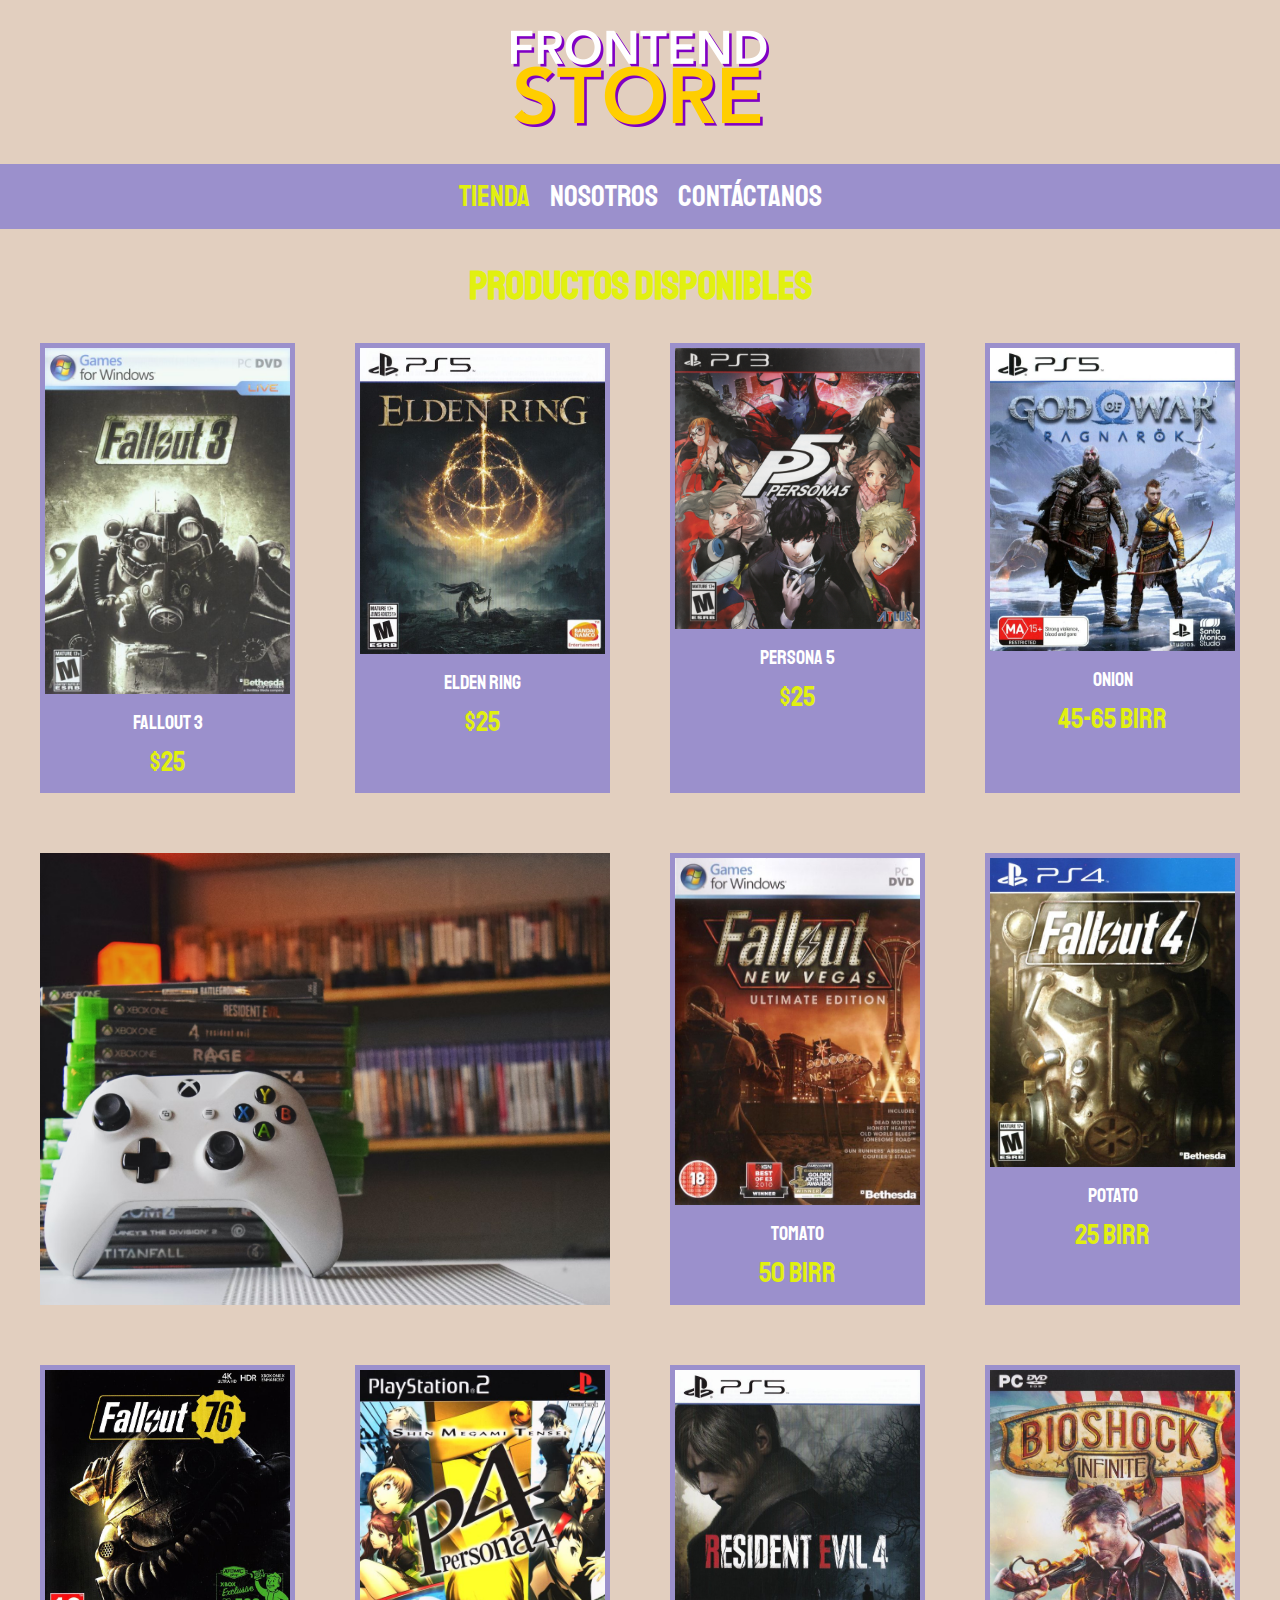
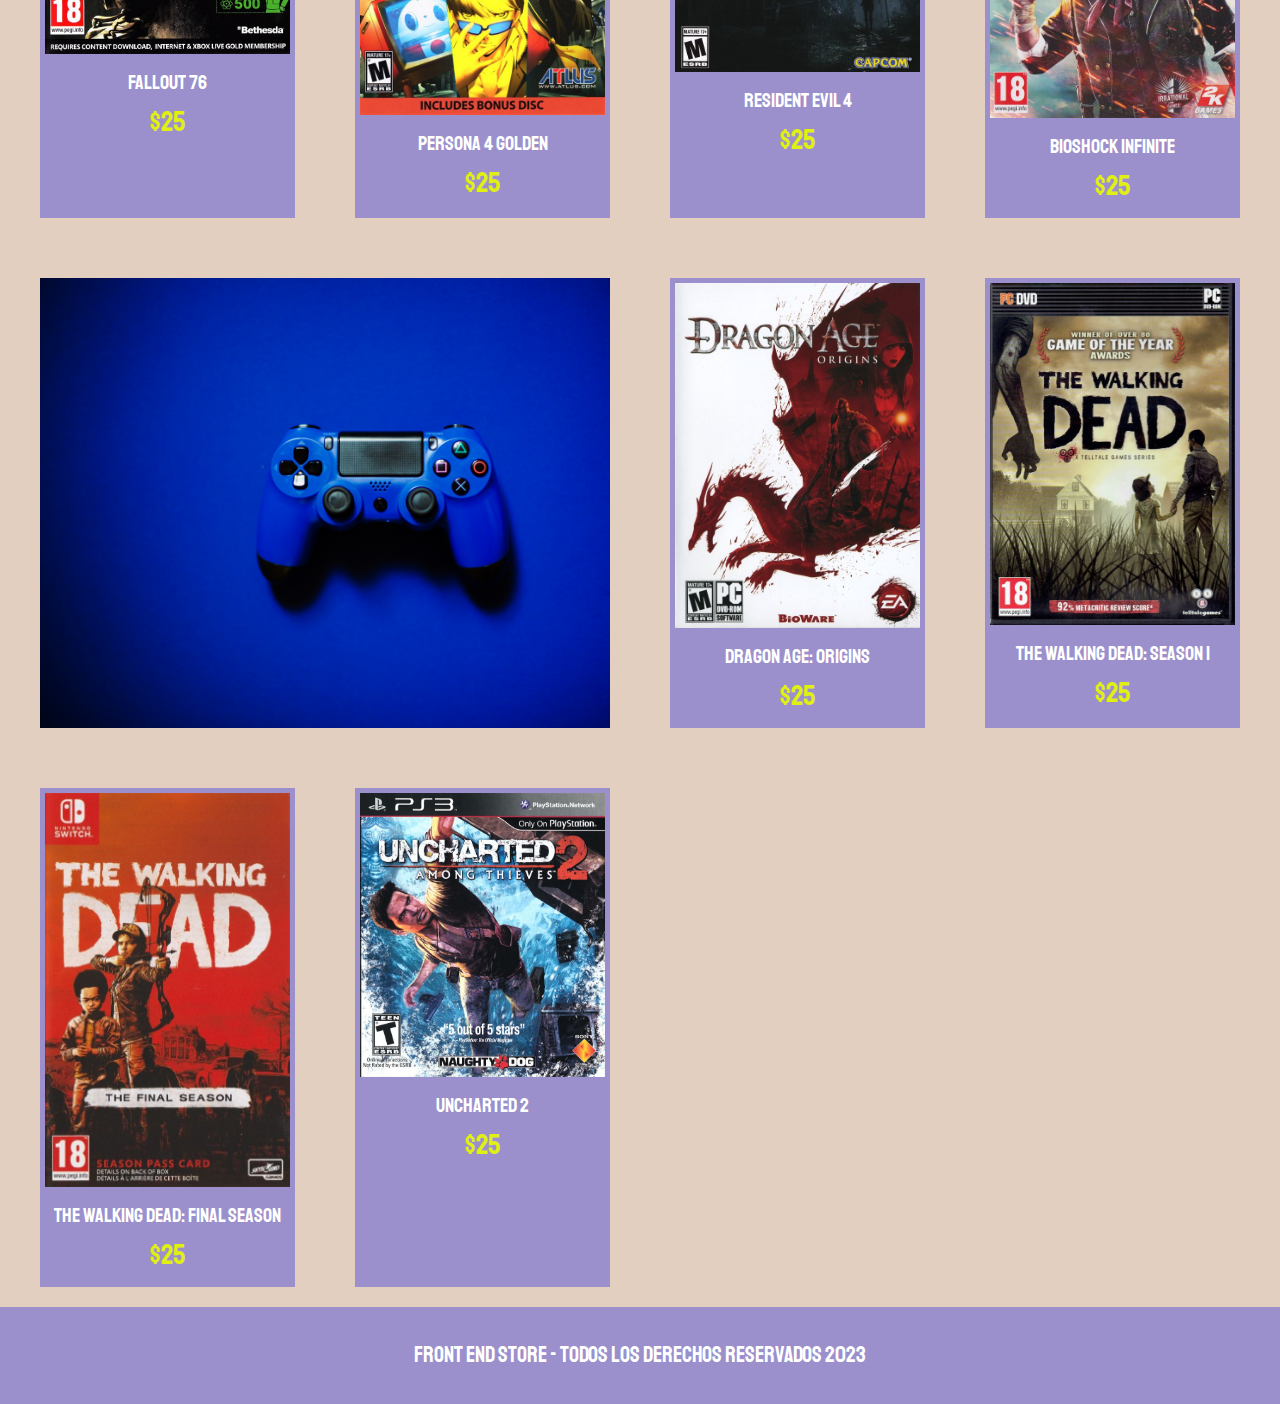
<file: index.html>
<!DOCTYPE html>
<html lang="en">
<head>
    <meta charset="UTF-8">
    <meta name="viewport" content="width=device-width, initial-scale=1.0">
    <title>FrontEnd Store</title>
    <link rel="stylesheet" href="css/normalize.css">
    <link rel="preconnect" href="https://fonts.googleapis.com">
    <link rel="preconnect" href="https://fonts.gstatic.com" crossorigin>
    <link href="https://fonts.googleapis.com/css2?family=Staatliches&display=swap" rel="stylesheet">
    <link rel="stylesheet" href="css/style.css">

</head>
<body>
    <header class="header">
        <a href="index.html">
            <img class="header_logo"src="img/logo.png" alt="Logotipo">
        </a>
    </header>

    <nav class="navegacion">
        <a class="navegacion-enlace navegacion-enlace--activo" href="index.html">Tienda</a>
        <a class="navegacion-enlace" href="nosotros.html">Nosotros</a>
        <a class="navegacion-enlace" href="formulario.html">Contáctanos</a>
    </nav>

    <main class="contenedor">
        <h1>Productos disponibles</h1>
        <div class="grid">
            <div class="producto">
                <a href="producto.html">
                    <img class="producto_imagen" src="img/1.jpg" alt="imagen fallout3">
                    <div class="producto_informacion">
                        <p class="producto_nombre">Fallout 3</p>
                        <p class="producto_precio">$25</p>
                    </div>
                </a>
            </div> <!-- producto -->
            <div class="producto">
                <a href="producto.html">
                    <img class="producto_imagen" src="img/2.jpg" alt="imagen elden ring">
                    <div class="producto_informacion">
                        <p class="producto_nombre">Elden Ring</p>
                        <p class="producto_precio">$25</p>
                    </div>
                </a>
            </div> <!-- producto -->
            <div class="producto">
                <a href="producto.html">
                    <img class="producto_imagen" src="img/3.jpg" alt="imagen persona5">
                    <div class="producto_informacion">
                        <p class="producto_nombre">Persona 5</p>
                        <p class="producto_precio">$25</p>
                    </div>
                </a>
            </div> <!-- producto -->
            <div class="producto">
                <a href="producto.html">
                    <img class="producto_imagen" src="img/4.jpg" alt="imagen gowragnarok">
                    <div class="producto_informacion">
                        <p class="producto_nombre">Onion</p>
                        <p class="producto_precio">45-65 birr</p>
                    </div>
                </a>
            </div> <!-- producto -->
            <div class="producto">
                <a href="producto.html">
                    <img class="producto_imagen" src="img/5.jpg" alt="imagen falloutnv">
                    <div class="producto_informacion">
                        <p class="producto_nombre">Tomato</p>
                        <p class="producto_precio">50 birr</p>
                    </div>
                </a>
            </div> <!-- producto -->
            <div class="producto">
                <a href="producto.html">
                    <img class="producto_imagen" src="img/6.jpg" alt="imagen fallout4">
                    <div class="producto_informacion">
                        <p class="producto_nombre">Potato</p>
                        <p class="producto_precio">25 birr</p>
                    </div>
                </a>
            </div> <!-- producto -->
            <div class="producto">
                <a href="producto.html">
                    <img class="producto_imagen" src="img/7.jpg" alt="imagen fallout76">
                    <div class="producto_informacion">
                        <p class="producto_nombre">Fallout 76</p>
                        <p class="producto_precio">$25</p>
                    </div>
                </a>
            </div> <!-- producto -->
            <div class="producto">
                <a href="producto.html">
                    <img class="producto_imagen" src="img/8.jpg" alt="imagen persona4">
                    <div class="producto_informacion">
                        <p class="producto_nombre">Persona 4 Golden</p>
                        <p class="producto_precio">$25</p>
                    </div>
                </a>
            </div> <!-- producto -->
            <div class="producto">
                <a href="producto.html">
                    <img class="producto_imagen" src="img/9.jpg" alt="imagen re4">
                    <div class="producto_informacion">
                        <p class="producto_nombre">Resident Evil 4</p>
                        <p class="producto_precio">$25</p>
                    </div>
                </a>
            </div> <!-- producto -->
            <div class="producto">
                <a href="producto.html">
                    <img class="producto_imagen" src="img/10.jpg" alt="imagen infinite">
                    <div class="producto_informacion">
                        <p class="producto_nombre">Bioshock INFINITE</p>
                        <p class="producto_precio">$25</p>
                    </div>
                </a>
            </div> <!-- producto -->
            <div class="producto">
                <a href="producto.html">
                    <img class="producto_imagen" src="img/11.jpg" alt="imagen dragonage">
                    <div class="producto_informacion">
                        <p class="producto_nombre">Dragon Age: Origins</p>
                        <p class="producto_precio">$25</p>
                    </div>
                </a>
            </div> <!-- producto -->
            <div class="producto">
                <a href="producto.html">
                    <img class="producto_imagen" src="img/12.jpg" alt="imagen twd1">
                    <div class="producto_informacion">
                        <p class="producto_nombre">The Walking Dead: Season 1</p>
                        <p class="producto_precio">$25</p>
                    </div>
                </a>
            </div> <!-- producto -->
            <div class="producto">
                <a href="producto.html">
                    <img class="producto_imagen" src="img/13.jpg" alt="imagen twdfs">
                    <div class="producto_informacion">
                        <p class="producto_nombre">The Walking Dead: Final season</p>
                        <p class="producto_precio">$25</p>
                    </div>
                </a>
            </div> <!-- producto -->
            <div class="producto">
                <a href="producto.html">
                    <img class="producto_imagen" src="img/14.jpg" alt="imagen uncharted2">
                    <div class="producto_informacion">
                        <p class="producto_nombre">Uncharted 2</p>
                        <p class="producto_precio">$25</p>
                    </div>
                </a>
            </div> <!-- producto -->

            <div class="grafico grafico--videojuegos"></div>
            <div class="grafico grafico--control"></div>
        </div>
    </main>

    <footer class="footer">
        <p class="footer_texto">Front End Store - Todos los derechos reservados 2023</p>
    </footer>
    
</body>
</html>
</file>
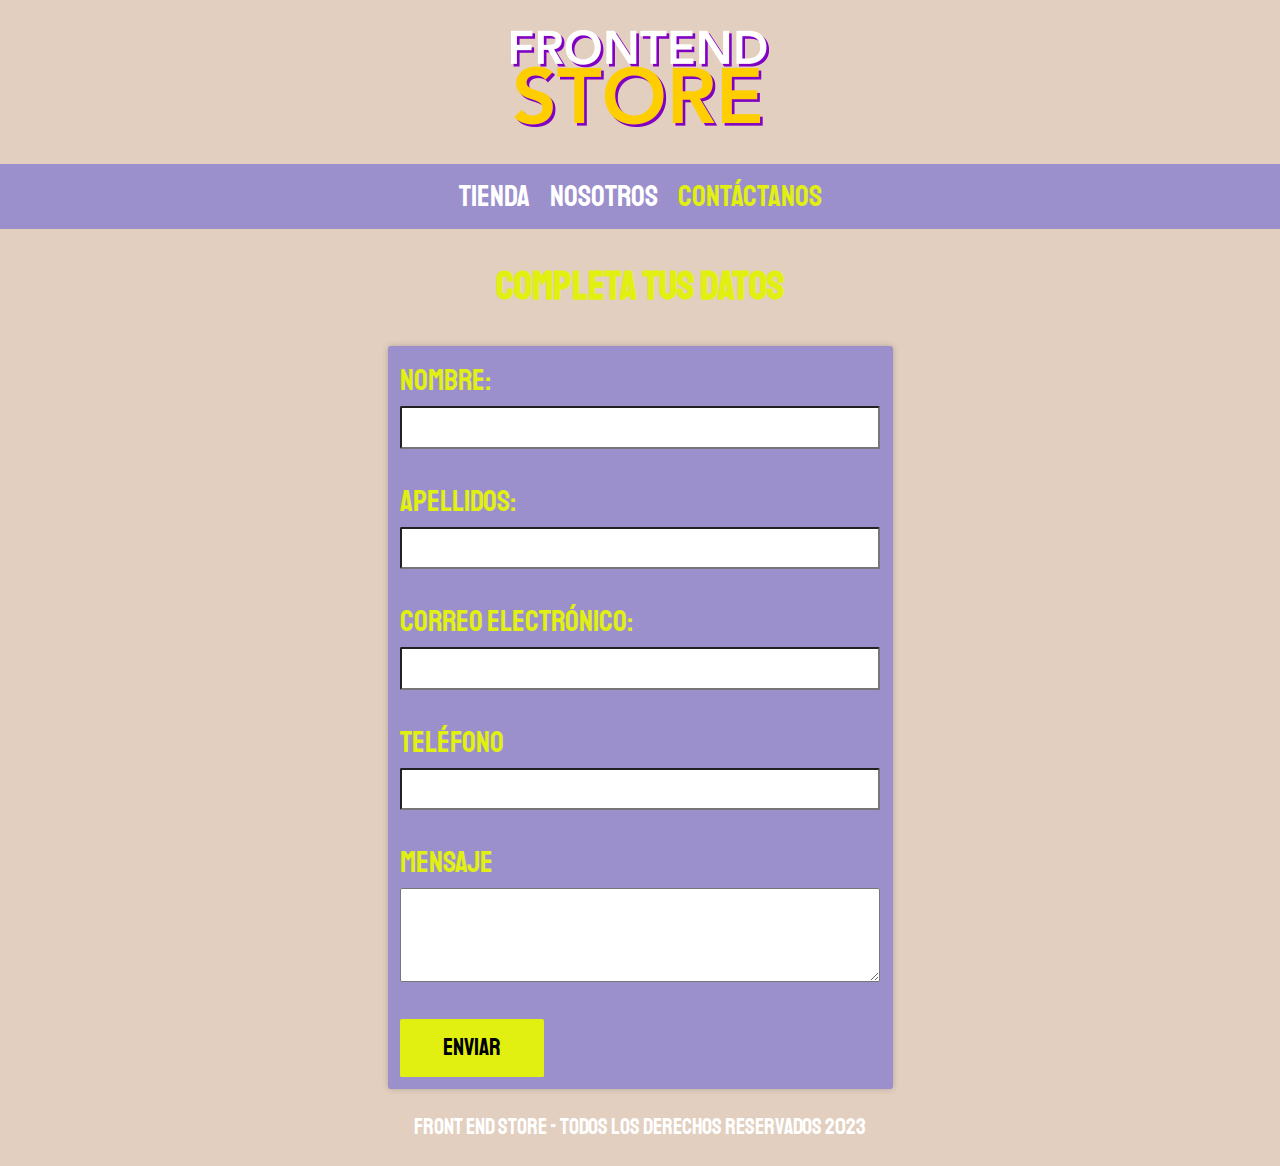
<file: formulario.html>
<!DOCTYPE html>
<html lang="en">
<head>
    <meta charset="UTF-8">
    <meta name="viewport" content="width=device-width, initial-scale=1.0">
    <title>FrontEnd Store</title>
    <link rel="stylesheet" href="css/normalize.css">
    <link rel="preconnect" href="https://fonts.googleapis.com">
    <link rel="preconnect" href="https://fonts.gstatic.com" crossorigin>
    <link href="https://fonts.googleapis.com/css2?family=Staatliches&display=swap" rel="stylesheet">
    <link rel="stylesheet" href="css/style.css">

</head>
<body>
    <header class="header">
        <a href="index.html">
            <img class="header_logo"src="img/logo.png" alt="Logotipo">
        </a>
    </header>

    <nav class="navegacion">
        <a class="navegacion-enlace" href="index.html">Tienda</a>
        <a class="navegacion-enlace" href="nosotros.html">Nosotros</a>
        <a class="navegacion-enlace navegacion-enlace--activo" href="formulario.html">Contáctanos</a>
    </nav>

    <main class="contenedor">
        <h1>Completa tus datos</h1>
        <form action="#" method="post">
        <div class="div__a">
            <span class="span__animado">Nombre:</span>
            <input class="campo__animado" type="text" id="nombre" name="nombre" required>
        </div>

        <div class="div__a">

            <span class="span__animado">Apellidos:</span>
            <input class="campo__animado" type="text" id="apellidos" name="apellidos" required>
        </div>
        <div class="div__a">
            <span class="span__animado">Correo Electrónico:</span>
            <input class="campo__animado" type="email" id="correo" name="correo" required>
        </div>

        <div class="div__a">
            <span class="span__animado">Teléfono</span>
            <input class="campo__animado" type="tel" id="telefono" name="telefono" required>
        </div>
        <div class="div__a">
            <span class="span__animado">Mensaje</span>
            <textarea class="campo__animado" id="mensaje" name="mensaje" required>
            </textarea>
        </div>

            <input class="formulario__submit2" type="submit" value="Enviar">
        </form>
    </main>

    <footer>
        <p class="footer_texto">Front End Store - Todos los derechos reservados 2023</p>
    </footer>
    
</body>
</html>
</file>
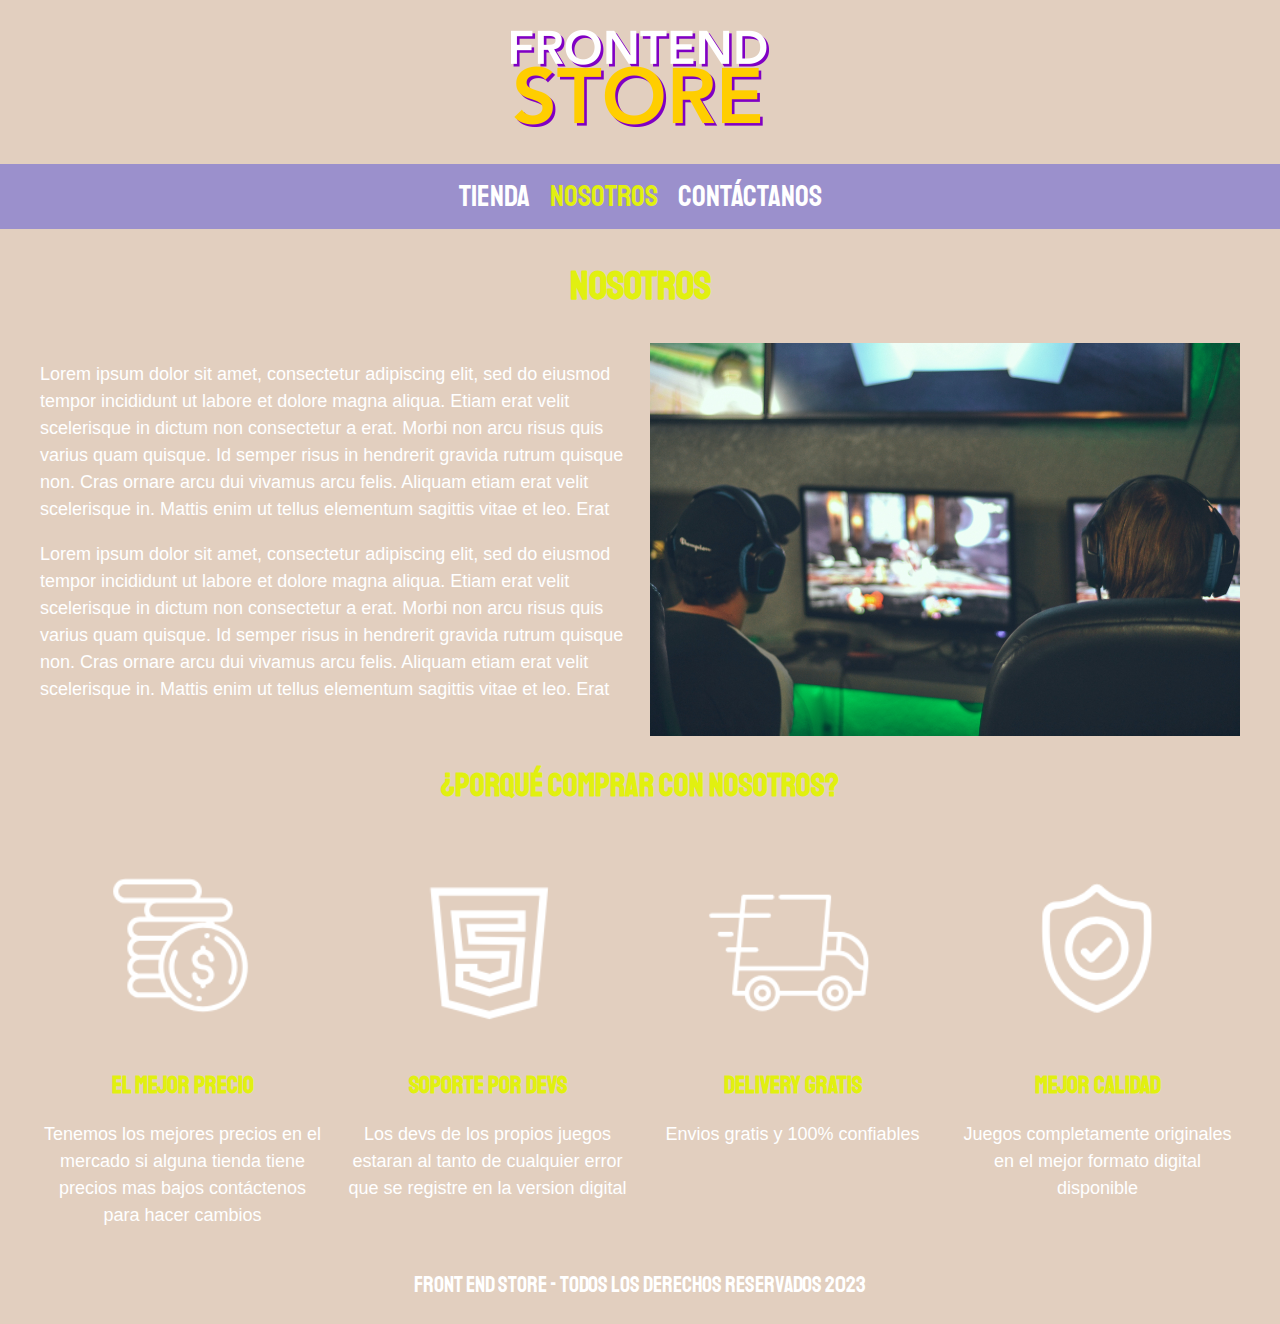
<file: nosotros.html>
<!DOCTYPE html>
<html lang="en">
<head>
    <meta charset="UTF-8">
    <meta name="viewport" content="width=device-width, initial-scale=1.0">
    <title>FrontEnd Store</title>
    <link rel="stylesheet" href="css/normalize.css">
    <link rel="preconnect" href="https://fonts.googleapis.com">
    <link rel="preconnect" href="https://fonts.gstatic.com" crossorigin>
    <link href="https://fonts.googleapis.com/css2?family=Staatliches&display=swap" rel="stylesheet">
    <link rel="stylesheet" href="css/style.css">

</head>
<body>
    <header class="header">
        <a href="index.html">
            <img class="header_logo"src="img/logo.png" alt="Logotipo">
        </a>
    </header>

    <nav class="navegacion">
        <a class="navegacion-enlace" href="index.html">Tienda</a>
        <a class="navegacion-enlace navegacion-enlace--activo" href="nosotros.html">Nosotros</a>
        <a class="navegacion-enlace" href="formulario.html">Contáctanos</a>
    </nav>

    <main class="contenedor">
        <h1>Nosotros</h1>

        <div class="nosotros">
            <div class="nosotros_contenido">
                <p>Lorem ipsum dolor sit amet, consectetur adipiscing elit, sed do eiusmod tempor incididunt ut labore et dolore magna aliqua. Etiam erat velit scelerisque in dictum non consectetur a erat. Morbi non arcu risus quis varius quam quisque. Id semper risus in hendrerit gravida rutrum quisque non. Cras ornare arcu dui vivamus arcu felis. Aliquam etiam erat velit scelerisque in. Mattis enim ut tellus elementum sagittis vitae et leo. Erat  </p>

                <p>Lorem ipsum dolor sit amet, consectetur adipiscing elit, sed do eiusmod tempor incididunt ut labore et dolore magna aliqua. Etiam erat velit scelerisque in dictum non consectetur a erat. Morbi non arcu risus quis varius quam quisque. Id semper risus in hendrerit gravida rutrum quisque non. Cras ornare arcu dui vivamus arcu felis. Aliquam etiam erat velit scelerisque in. Mattis enim ut tellus elementum sagittis vitae et leo. Erat  </p>

            </div>
            <img class="nosotros_imagen" src="img/nosotros.jpg" alt="imagen nosotros">
        </div>
    </main>
    
    <section class="contenedor comprar">
        <h2 class="comprar_titulo">¿Porqué comprar con nosotros?</h2>
        <div class="bloques">
            <div class="bloque">
                <img class="bloque__imagen" src="img/icono_1.png" alt="porque comprar">
                <h3 class="bloque_titulo">El Mejor precio</h3>
                <p>Tenemos los mejores precios en el mercado si alguna tienda tiene precios mas bajos contáctenos para hacer cambios</p>
            </div> <!--,bloque-->
            <div class="bloque">
                <img class="bloque__imagen" src="img/icono_2.png" alt="porque comprar">
                <h3 class="bloque_titulo">Soporte por devs</h3>
                <p>Los devs de los propios juegos estaran al tanto de cualquier error que se registre en la version digital</p>
            </div> <!--,bloque-->
            <div class="bloque">
                <img class="bloque__imagen" src="img/icono_3.png" alt="porque comprar">
                <h3 class="bloque_titulo">Delivery gratis</h3>
                <p>Envios gratis y 100% confiables </p>
            </div> <!--,bloque-->
            <div class="bloque">
                <img class="bloque__imagen" src="img/icono_4.png" alt="porque comprar">
                <h3 class="bloque_titulo">Mejor calidad</h3>
                <p>Juegos completamente originales en el mejor formato digital disponible</p>
            </div> <!--,bloque-->

        </div><!--,bloque-->
    </section>

    <footer>
        <p class="footer_texto">Front End Store - Todos los derechos reservados 2023</p>
    </footer>
    
</body>
</html>
</file>
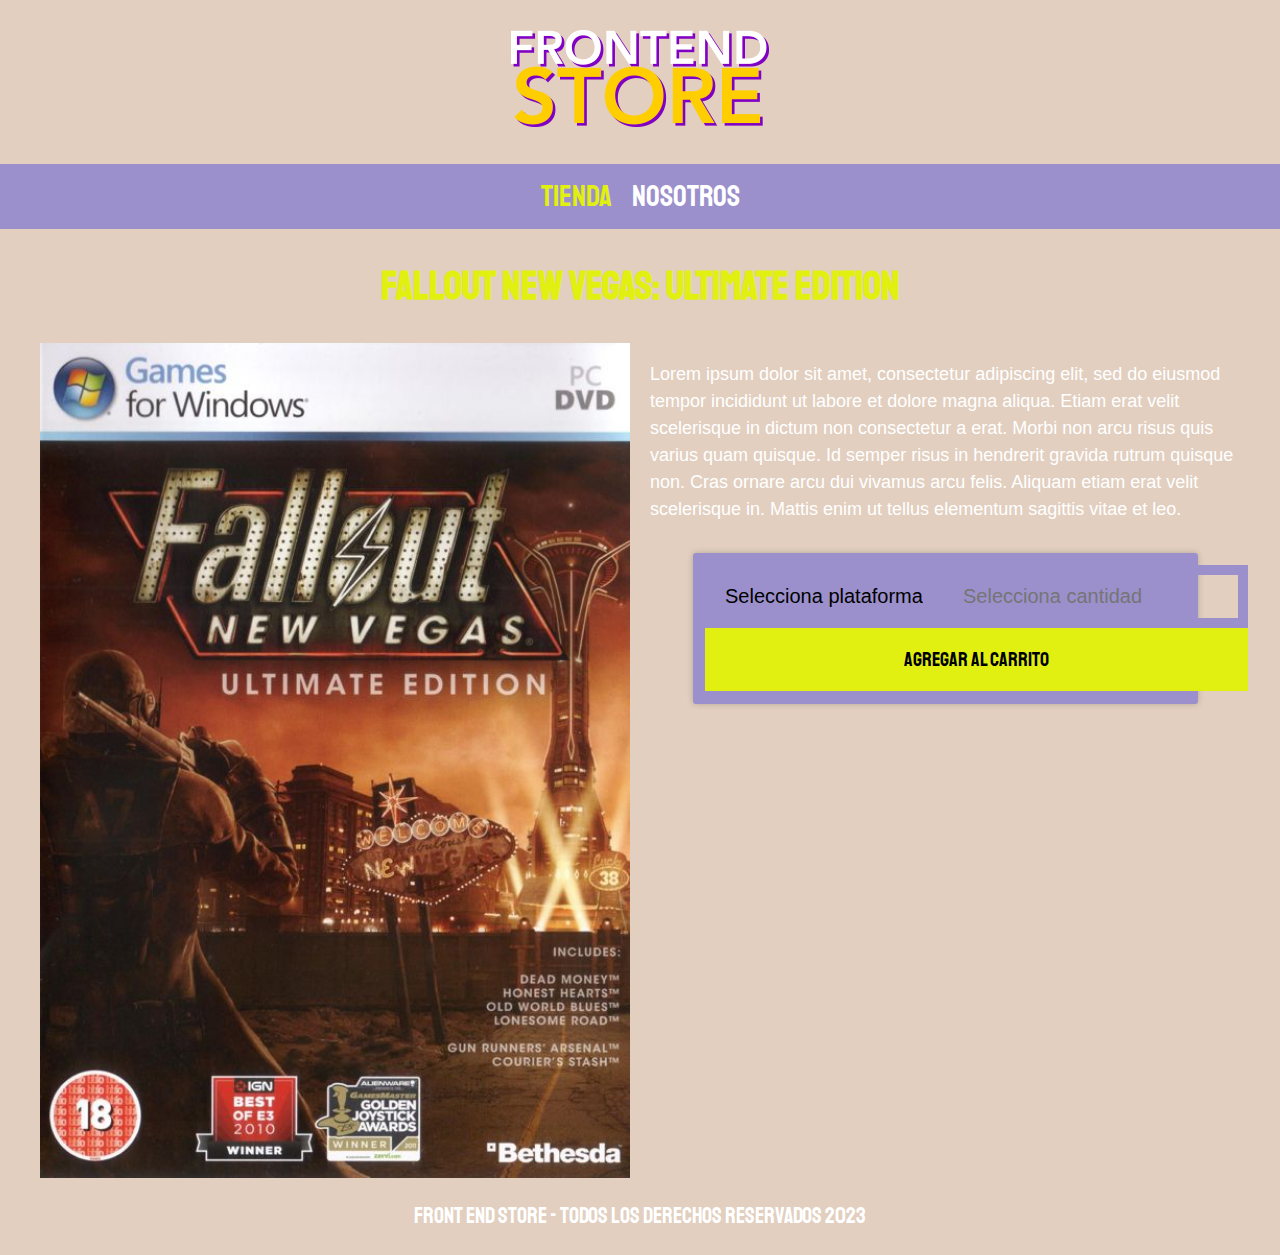
<file: producto.html>
<!DOCTYPE html>
<html lang="en">
<head>
    <meta charset="UTF-8">
    <meta name="viewport" content="width=device-width, initial-scale=1.0">
    <title>FrontEnd Store</title>
    <link rel="stylesheet" href="css/normalize.css">
    <link rel="preconnect" href="https://fonts.googleapis.com">
    <link rel="preconnect" href="https://fonts.gstatic.com" crossorigin>
    <link href="https://fonts.googleapis.com/css2?family=Staatliches&display=swap" rel="stylesheet">
    <link rel="stylesheet" href="css/style.css">

</head>
<body>
    <header class="header">
        <a href="index.html">
            <img class="header_logo"src="img/logo.png" alt="Logotipo">
        </a>
    </header>

    <nav class="navegacion">
        <a class="navegacion-enlace navegacion-enlace--activo" href="index.html">Tienda</a>
        <a class="navegacion-enlace" href="nosotros.html">Nosotros</a>
    </nav>

    <main class="contenedor">
        <h1>Fallout New Vegas: Ultimate Edition</h1>
        <div class="videogame">
            <img class="videogame__imagen" src="img/5.jpg" alt="imagen de producto">
            <div class="videojuego__contenido">
                <p>Lorem ipsum dolor sit amet, consectetur adipiscing elit, sed do eiusmod tempor incididunt ut labore et dolore magna aliqua. Etiam erat velit scelerisque in dictum non consectetur a erat. Morbi non arcu risus quis varius quam quisque. Id semper risus in hendrerit gravida rutrum quisque non. Cras ornare arcu dui vivamus arcu felis. Aliquam etiam erat velit scelerisque in. Mattis enim ut tellus elementum sagittis vitae et leo.</p>
            <form class="formulario">
                <select class="formulario__campo">
                    <option>Selecciona plataforma</option>
                    <option>PC</option>
                    <option>Ps4</option>
                    <option>Ps3</option>
                    <option>Xbox 360</option>
                    <option>Xbox One</option>

                </select>
                <input class="formulario__campo" type="number" placeholder="Selecciona cantidad" min="1">
                <input class="formulario__submit" type="submit" value="Agregar al carrito" min="1">
            </form>
            </div>

        </div>

    </main>

    <footer>
        <p class="footer_texto">Front End Store - Todos los derechos reservados 2023</p>
    </footer>
    
</body>
</html>
</file>
<file: css/style.css>
:root {
    --primario: #e2cfbf;
    --primarioOscuro: #9b90cc;
    --secundario: #e1f010;
    --secundarioOscuro: rgb(233,287,2);
    --blanco: #fff;
    --negro: #000;

    --fuentePrincipal:  'Staatliches', cursive;
}

html {
    box-sizing: border-box;
    font-size: 62.5%;
}
  *, *:before, *:after {
    box-sizing: inherit;
}

/* Globales */

body{
    background-color: var(--primario);
    font-size: 1.6rem;
    line-height: 1.5;
}

p{
    font-size: 1.8rem;
    font-family: Arial, Helvetica, sans-serif;
    color: var(--blanco)
}

a{
    text-decoration: none;
}
img{
    width:100%;
}

.contenedor {
    max-width: 120rem;
    margin: 0 auto;
}
h1,h2,h3{
    text-align: center;
    color: var(--secundario);
    font-family: var(--fuentePrincipal);
}

h1{
    font-size: 4rem;
}

h2{
    font-size: 3.2rem;
}

h3{
    font-size:2.4rem;
}

/* Header */
.header{
    display: flex;
    justify-content: center;
}

.header_logo{
    margin: 3rem 0;
}
/* Footer */
.footer{
    background-color: var(--primarioOscuro);
    padding: 1rem 0;
    margin-top: 2rem;
}
.footer_texto{
    font-family: var(--fuentePrincipal);
    text-align: center;
    font-size: 2.2rem;
}
/* Navegacion */
.navegacion{
    background-color: var(--primarioOscuro);
    padding: 1rem 0;
    display: flex;
    justify-content: center;
    gap: 2rem;
}
.navegacion-enlace{
    font-family: var(--fuentePrincipal);
    color: var(--blanco);
    font-size: 3rem;
}
.navegacion-enlace--activo,
.navegacion-enlace:hover{
    color: var(--secundario);
}
/* Grid */
.grid{
    display: grid;
    grid-template-columns: repeat(3, 1fr);
    column-gap: 2rem;
    gap: 6rem;
}

@media (min-width: 768px){
    .grid{
        grid-template-columns: repeat(4, 1fr);
    }
}

/* Productos */

.producto{
    background-color: var(--primarioOscuro);
    padding: 0.5rem;

}

.producto_informacion{

}

.producto_nombre{
    font-size: 2rem;

}
.producto_precio{
    font-size: 2.8rem;
    color: var(--secundario);

}
.producto_nombre,
.producto_precio{
    font-family: var(--fuentePrincipal);
    margin: 1rem 0;
    text-align: center;
    line-height: 1.2;
}

/* Graficos */

.grafico{
    min-height: 30rem;
    background-repeat: no-repeat;
    background-size: cover;
    grid-column: 1 / 3;


}

.grafico--videojuegos{
    grid-row: 2 / 3;
    background-image: url(../img/grafico1.jpg);

}

.grafico--control{
    background-image: url(../img/grafico2.jpg);
    grid-row: 4 / 5;
}

@media (min-width: 768px) {
    .grafico--control{
        grid-row: 4 / 5;
        grid-column: 0 / 4;
    
    }
   
}
/* Nosotros */

.nosotros{
    display: grid;
}

@media (min-width: 768px) {
    .nosotros{
        grid-template-columns: repeat(2, 1fr);
        column-gap: 2rem;
    
    }
   
}

.nosotros_imagen{
    grid-row: 1 / 2;

}
@media (min-width: 768px) {
    .nosotros_imagen{
        grid-column: 2 / 3;
    }
   
}

/* Bloques */
.bloques{
    display: grid;
    grid-template-columns: repeat(2, 1fr);
    gap: 2rem;
}
@media (min-width: 768px) {
    .bloques{
        grid-template-columns: repeat(4, 1fr);
    }
}
.bloque{
    text-align: center;
}
.bloque_titulo{
    margin: 0%;
}

/* Pagina del producto */

@media (min-width: 768px) {
   .videogame{
    display: grid;
    grid-template-columns: repeat(2, 1fr);
    column-gap: 2rem;
   }
}

.formulario{
    display: grid;
    grid-template-columns: repeat(2, 1fr);

}
.formulario__campo{
   border: 1rem solid var(--primarioOscuro);
   background-color: transparent;
   color: var(--negro);
   font-size: 2rem;
   font-family: Arial, Helvetica, sans-serif;
   padding: 1rem;
   appearance: none;

}
.formulario__submit{
    background-color: var(--secundario);
    border: none;
    font-size: 2rem;
    font-family: var(--fuentePrincipal);
    padding: 2rem;
    transition: background-color .3s ease;
    grid-column: 1 / 3;
}
.formulario__submit:hover{
    cursor: pointer;
    background-color: var(--secundarioOscuro);
}


/* Estilos para el formulario */
form {
    max-width: 50.5rem; 
    margin: 0 auto;
    padding: 1.25rem;
    background-color: var(--primarioOscuro); 
    border-radius: 0.3125rem;
    transition: background-color 0.3s ease; 
    box-shadow: 0 0 0.625rem rgba(0, 0, 0, 0.2);
    margin: 3rem auto 0;
}

/* Estilos para los campos de entrada */
div.div__a {
    margin-bottom: 3rem;
    
}

span.span__animado {
    display: block;
    margin-bottom: 0.3125rem;
    transition: color 0.3s ease; 
    font-family: var(--fuentePrincipal);
    font-size: 3rem;
    color: var(--secundario);
}

input.campo__animado,
textarea.campo__animado {
    width: 100%;
    padding: 1rem;
    border-radius: 0.1875rem;
    transition: background-color 0.3s ease; 
}

/* Estilo cuando se enfoca en un campo de entrada */
input.campo__animado:focus,
textarea.campo__animado:focus {
    background-color: var(--secundario); 
    border: none;
    outline: none;
    
}

textarea.campo__animado {
    height: 9.375rem;
}

/* Estilos para el botón de enviar */
input.formulario__submit2 {
    background-color: var(--secundario);
    color: var(--negro);
    font-family: var(--fuentePrincipal);
    font-size: x-large;
    border: none;
    padding: 1.5rem 3rem;
    width: 30%;
    border-radius: 0.1875rem;
    cursor: pointer;
    transition: background-color 0.3s ease; 
}

input.formulario__submit2:hover {
    background-color: var(--secundarioOscuro);
}
</file>
